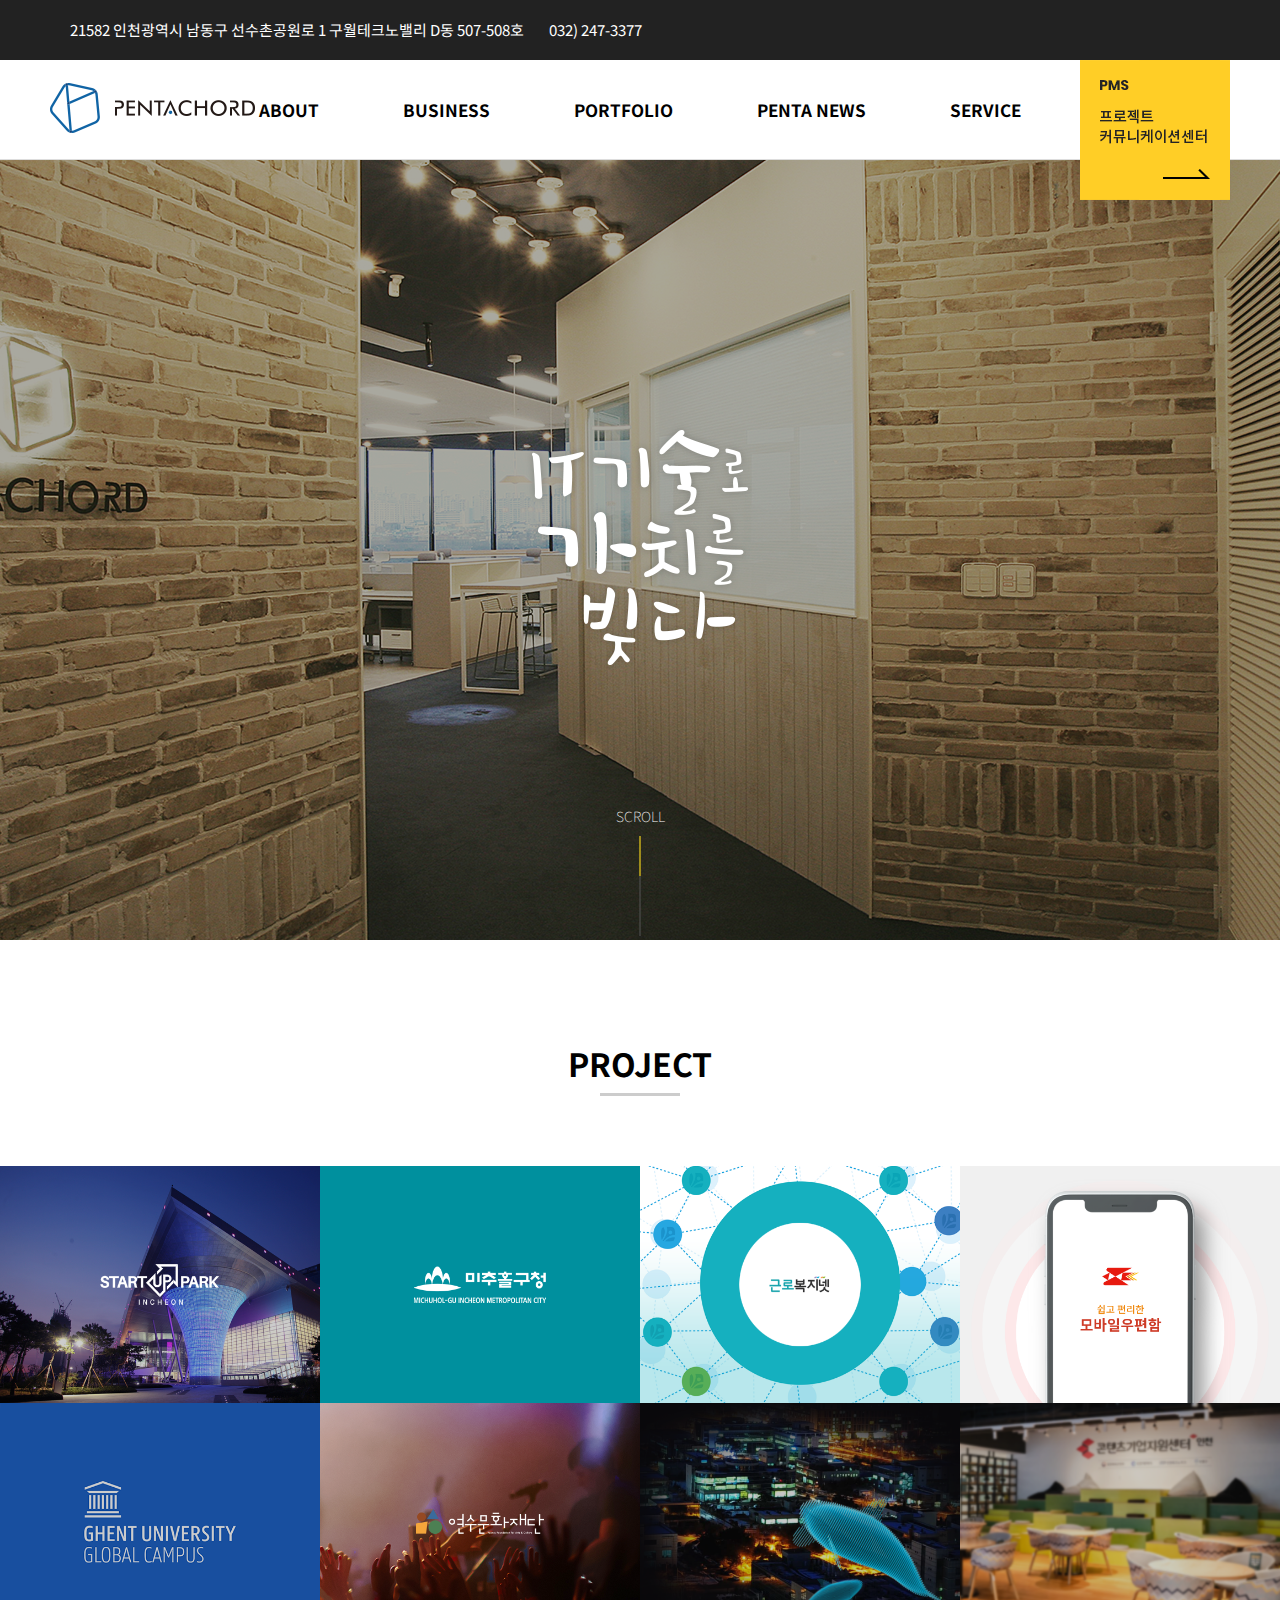
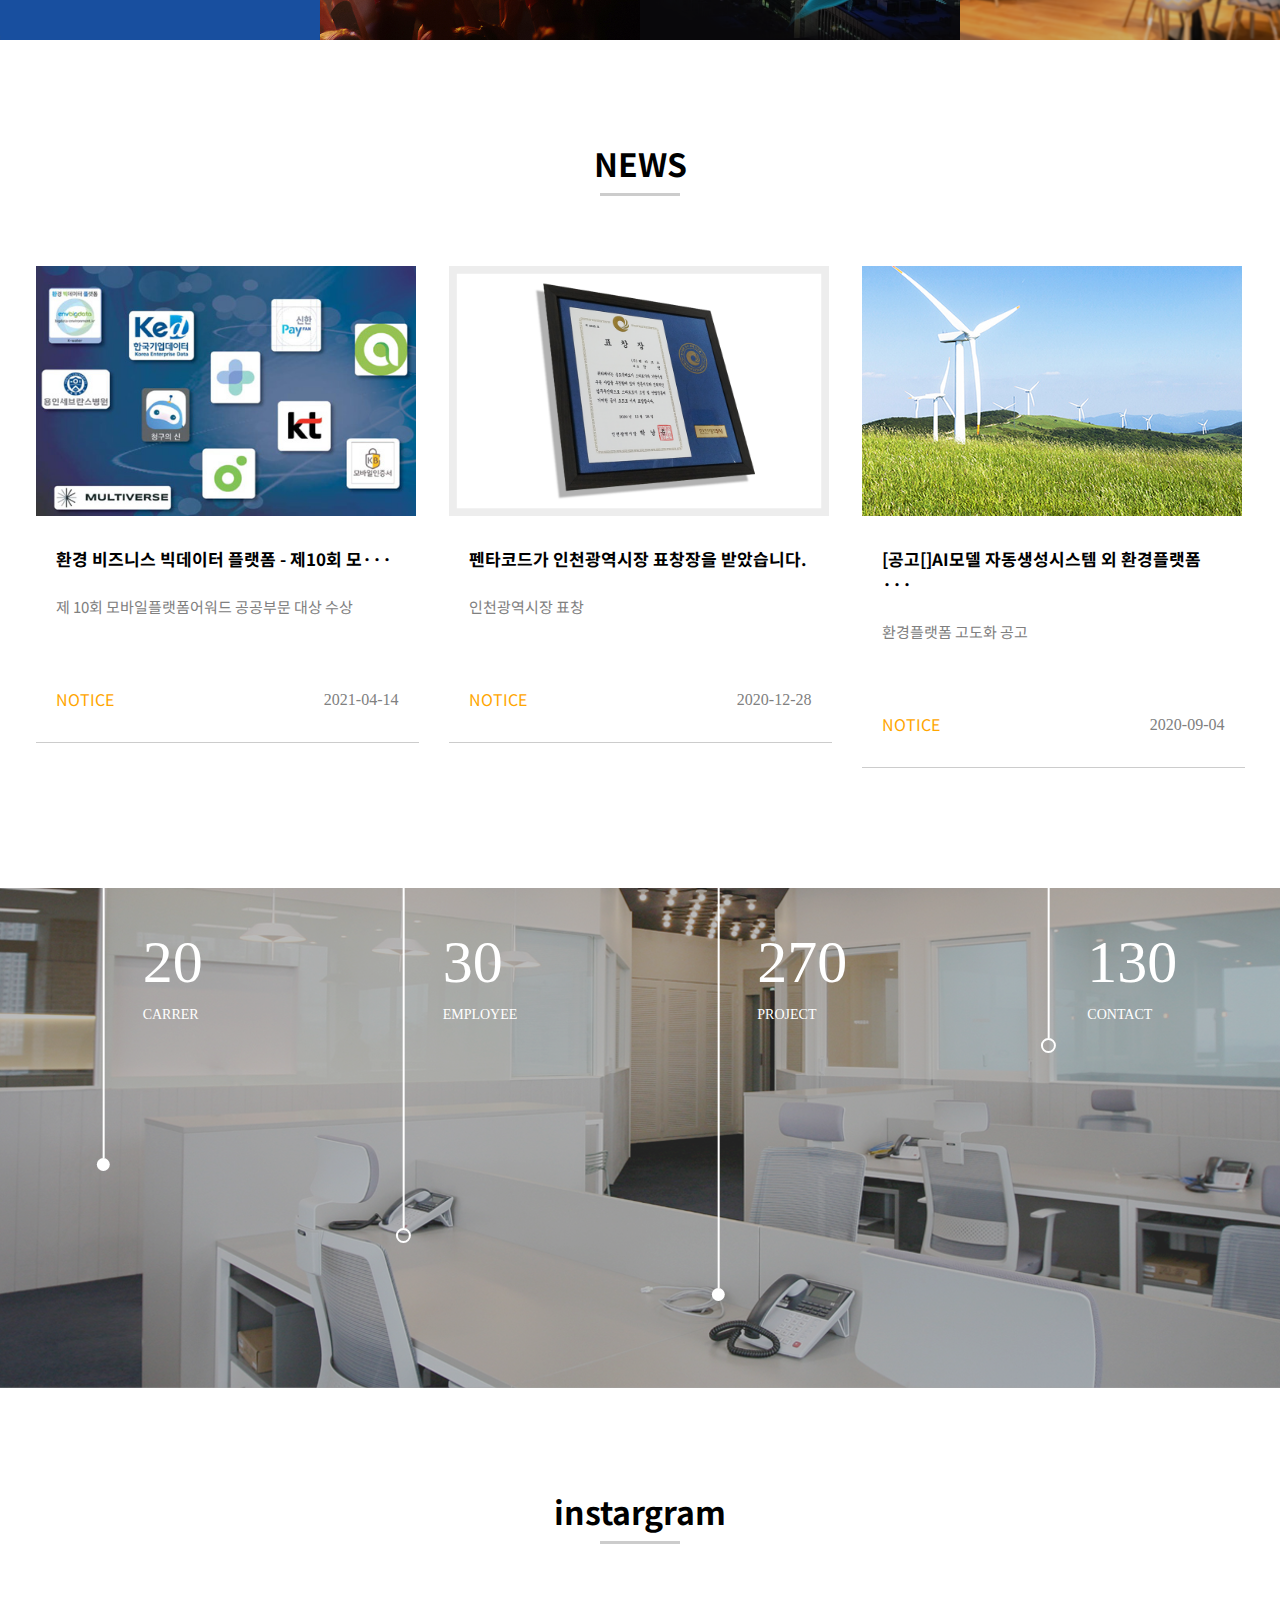
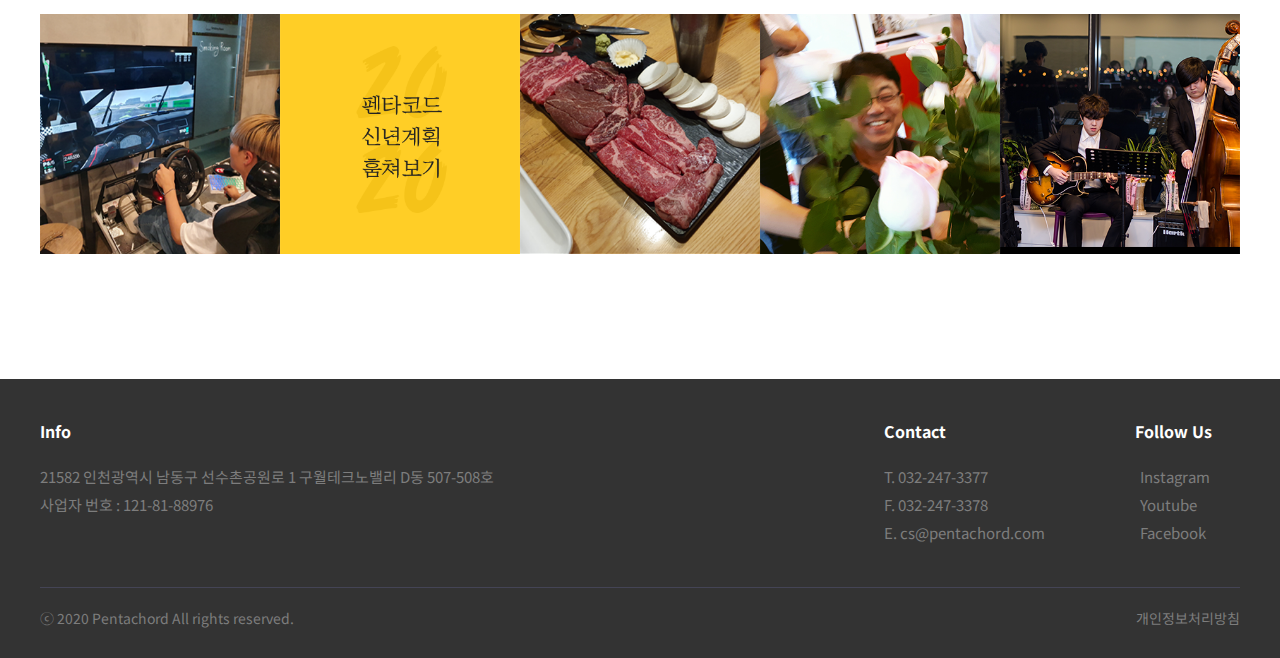
<file: index.html>
<!DOCTYPE html>
<html lang="en">

<head>
    <meta charset="UTF-8">
    <meta http-equiv="X-UA-Compatible" content="IE=edge">
    <meta name="viewport" content="width=device-width, initial-scale=1.0">
    <title>Penta</title>
    <link rel="stylesheet" type="text/css" href="CSS/style.css">
    <link rel="stylesheet" href="https://pro.fontawesome.com/releases/v5.10.0/css/all.css"
        integrity="sha384-AYmEC3Yw5cVb3ZcuHtOA93w35dYTsvhLPVnYs9eStHfGJvOvKxVfELGroGkvsg+p" crossorigin="anonymous" />
    <link rel="shortcut icon" href="IMG/favicon(3).ico" type="image/x-icon">
    <link rel="icon" href="/favicon.ico" type="image/x-icon">
    <link rel="preconnect" href="https://fonts.googleapis.com">
    <link rel="preconnect" href="https://fonts.googleapis.com">
    <link rel="preconnect" href="https://fonts.gstatic.com" crossorigin>
    <link href="https://fonts.googleapis.com/css2?family=Noto+Sans+KR&display=swap" rel="stylesheet">
</head>

<body>
    <!-- 헤더 시작 -->
    <header>
        <!-- 헤더 탑 -->
        <section class="header_top">
            <!-- 헤더 주소 전화번호 -->
            <i class="fas fa-map-marker-alt"></i>
            <span>21582 인천광역시 남동구 선수촌공원로 1 구월테크노밸리 D동 507-508호</span>
            <i class="fas fa-phone-alt"></i>
            <span>032) 247-3377</span>
        </section>
        <!-- 헤더 바텀 -->
        <section class="header_bottom">
            <!-- 헤더 로고 -->
            <span class="logo">
                <a href="#">
                    <img src="IMG/logo.png" alt="Logo">
                </a>
            </span>
            <!-- 헤더 네비게이션 -->
            <nav>
                <ul class="nav">
                    <li class="nav_li"><a href="#">About</a></li>
                    <li class="nav_li"><a href="#">Business</a></li>
                    <li><a href="#">Portfolio</a></li>
                    <li class="nav_li"><a href="#">Penta news</a></li>
                    <li class="nav_li"><a href="#">Service</a></li>
                </ul>
            </nav>
            <!-- 헤더 배너 -->
            <span class="sms">
                <a href="#">
                    <img src="IMG/banner.png" alt="pms">
                </a>
            </span>
        </section>
        <ul class="lay">
            <li class="lay_li">
                <ul class="contents">
                    <li>
                        <a href="#">
                            <img src="IMG/M1.png" alt="C1">
                            <div>펜타코드는?</div>
                        </a>
                    </li>
                    <li>
                        <a href="#">
                            <img src="IMG/M2.png" alt="C1">
                            <div>조직</div>
                        </a>
                    </li>
                    <li>
                        <a href="#">
                            <img src="IMG/M3.png" alt="C1">
                            <div>오시는 길</div>
                        </a>
                    </li>
                    <li>
                        <a href="#">
                            <img src="IMG/M4.png" alt="C1">
                            <div>문의</div>
                        </a>
                    </li>
                </ul>
            </li>
            <li class="lay_li">
                <ul class="contents">
                    <li>
                        <a href="#">
                            <img src="IMG/M5.png" alt="C1">
                            <div>사업분야</div>
                        </a>
                    </li>
                    <li>
                        <a href="#">
                            <img src="IMG/M6.png" alt="C1">
                            <div>경험</div>
                        </a>
                    </li>
                    <li>
                        <a href="#">
                            <img src="IMG/M7.png" alt="C1">
                            <div>고객사</div>
                        </a>
                    </li>
                </ul>
            </li>
            <li class="lay_li">
                <ul class="contents">
                    <li>
                        <a href="#">
                            <img src="IMG/M8.png" alt="C1">
                            <div>소식</div>
                        </a>
                    </li>
                    <li>
                        <a href="#">
                            <img src="IMG/M9.png" alt="C1">
                            <div>펜타SNS</div>
                        </a>
                    </li>
                    <li>
                        <a href="#">
                            <img src="IMG/M11.png" alt="C1">
                            <div>갤러리</div>
                        </a>
                    </li>
                </ul>
            </li>
            <li class="lay_li">
                <ul class="contents">
                    <li>
                        <a href="#">
                            <img src="IMG/M12.png" alt="C1">
                            <div>K웨비나</div>
                        </a>
                    </li>
                    <li>
                        <a href="#">
                            <img src="IMG/M13.png" alt="C1">
                            <div>큐트러스트SSL</div>
                        </a>
                    </li>
                </ul>
            </li>
        </ul>
    </header>
    <!-- 헤더 끝 -->
    <!-- 메인 시작 -->
    <main>
        <!-- Visual -->
        <section class="visual">
            <img src="IMG/Visual.png" alt="Visual">
            <div class="sc">
                <h1>Scroll</h1>
                <div class="bar">
                    <div class="resource">

                    </div>
                </div>
            </div>
        </section>
        <!-- Project -->
        <section class="Project">
            <!-- 공통 제목 타이틀 HHH -->
            <h6 class="HHH">PROJECT</h6>
            <!-- Projects -->
            <ul class="Projects">
                <div class="cursor"></div>
                <!-- Projects 탑 -->
                <div class="top">
                    <li>
                        <a href="#">
                            <img src="IMG/i1.png" alt="i1">
                            <p>스타트업파크,품(POOM)플랫폼 구축 사업</p>
                        </a>
                    </li>
                    <li>
                        <a href="#">
                            <img src="IMG/i2.png" alt="i1">
                            <p>미추홀구 홈페이지 전면 개편</p>
                        </a>
                    </li>
                    <li>
                        <a href="#">
                            <img src="IMG/i3.png" alt="i1">
                            <p>근로복지넷 위탁 운영</p>
                        </a>
                    </li>
                    <li>
                        <a href="#">
                            <img src="IMG/i4.png" alt="i1">
                            <p>머신러닝 기반 간편 주소관리 서비스 구축</p>
                        </a>
                    </li>
                </div>
                <!-- Projects 바텀 -->
                <div class="bottom">
                    <li>
                        <a href="#">
                            <img src="IMG/i5.png" alt="i1">
                            <p>켄트대학교 온라인입학지원 홈페이지 구축</p>
                        </a>
                    </li>
                    <li>
                        <a href="#">
                            <img src="IMG/i6.png" alt="i1">
                            <p>(재)영수문화재단 홈페이지 제작</p>
                        </a>
                    </li>
                    <li>
                        <a href="#">
                            <img src="IMG/i7.png" alt="i1">
                            <p>인천 VR · AR 제작거점센터 정보포털 구축 및 운영</p>
                        </a>
                    </li>
                    <li>
                        <a href="#">
                            <img src="IMG/i8.png" alt="i1">
                            <p>인천 콘텐츠기업지원센터 홈페이지 및 인포메이션 시스템 구축</p>
                        </a>
                    </li>
                </div>

            </ul>
        </section>
        <section class="NEWS">
            <h6 class="HHH">NEWS</h6>
            <ul class="container">
                <li class="N">
                    <a href="#">
                        <div class="ig">
                            <div class="cursor"></div>
                            <img src="IMG/q1.png" alt="I!">
                        </div>
                        <div class="des">
                            <h3>환경 비즈니스 빅데이터 플랫폼 - 제10회 모···</h3>
                            <p>제 10회 모바일플랫폼어워드 공공부문 대상 수상</p>
                        </div>
                        <div class="day">
                            <span>NOTICE</span>
                            <span>2021-04-14</span>
                        </div>
                    </a>
                </li>
                <li class="N">
                    <a href="#">
                        <div class="ig">
                            <div class="cursor"></div>
                            <img src="IMG/q2.png" alt="I@">
                        </div>
                        <div class="des">
                            <h3>펜타코드가 인천광역시장 표창장을 받았습니다.</h3>
                            <p>인천광역시장 표창</p>
                        </div>
                        <div class="day">
                            <span>NOTICE</span>
                            <span>2020-12-28</span>
                        </div>
                    </a>
                </li>
                <li class="N">
                    <a href="#">
                        <div class="ig">
                            <div class="cursor"></div>
                            <img src="IMG/q3.jpg" alt="I#">
                        </div>
                        <div class="des">
                            <h3>[공고[]AI모델 자동생성시스템 외 환경플랫폼···</h3>
                            <p>환경플랫폼 고도화 공고</p>
                        </div>
                        <div class="day">
                            <span>NOTICE</span>
                            <span>2020-09-04</span>
                        </div>
                    </a>
                </li>
            </ul>
        </section>
        <section class="statics">
            <ul class="des1">
                <li>
                    <div>20</div>
                    <div>Carrer</div>
                </li>
                <li>
                    <div>30</div>
                    <div>Employee</div>
                </li>
                <li>
                    <div>270</div>
                    <div>Project</div>
                </li>
                <li>
                    <div>130</div>
                    <div>Contact</div>
                </li>
            </ul>
        </section>
        <section class="instargram">
            <h6 class="HHH">instargram</h6>
            <ul class="images">
                <li><a href="#">
                        <img src="IMG/p1.png" alt="">
                    </a></li>
                <li><a href="#">
                        <img src="IMG/p2.png" alt="">
                    </a></li>
                <li><a href="#">
                        <img src="IMG/p3.png" alt="">
                    </a></li>
                <li><a href="#">
                        <img src="IMG/p4.png" alt="">
                    </a></li>
                <li><a href="#">
                        <img src="IMG/p5.png" alt="">
                    </a></li>
            </ul>
        </section>
    </main>
    <footer>
        <section class="footer">
            <div class="footer_top">
                <span class="f_b">
                    <h5 class="f_h">Info</h5>
                    <ul>
                        <li>21582 인천광역시 남동구 선수촌공원로 1 구월테크노밸리 D동 507-508호</li>
                        <li>사업자 번호 : 121-81-88976</li>
                    </ul>
                </span>
                <span class="f_b">
                    <h5 class="f_h">Contact</h5>
                    <ul>
                        <li>T. 032-247-3377</li>
                        <li>F. 032-247-3378</li>
                        <li>E. cs@pentachord.com</li>
                    </ul>
                </span>
                <span class="f_b">
                    <h5 class="f_h">Follow Us</h5>
                    <ul>
                        <li>
                            <i class="fab fa-instagram"></i>
                            <a href="#">Instagram</a>
                        </li>
                        <li>
                            <i class="fab fa-youtube"></i>
                            <a href="#">Youtube</a>
                        </li>
                        <li>
                            <i class="fab fa-facebook-f"></i>
                            <a href="#">Facebook</a>
                        </li>
                    </ul>
                </span>
            </div>
            <div class="footer_bottom">
                <span>ⓒ 2020 Pentachord All rights reserved.</span>
                <span>
                    <a href="#">
                        개인정보처리방침
                    </a>
                </span>
            </div>
        </section>
    </footer>
    <script src="JS/index.js"></script>
</body>

</html>
</file>
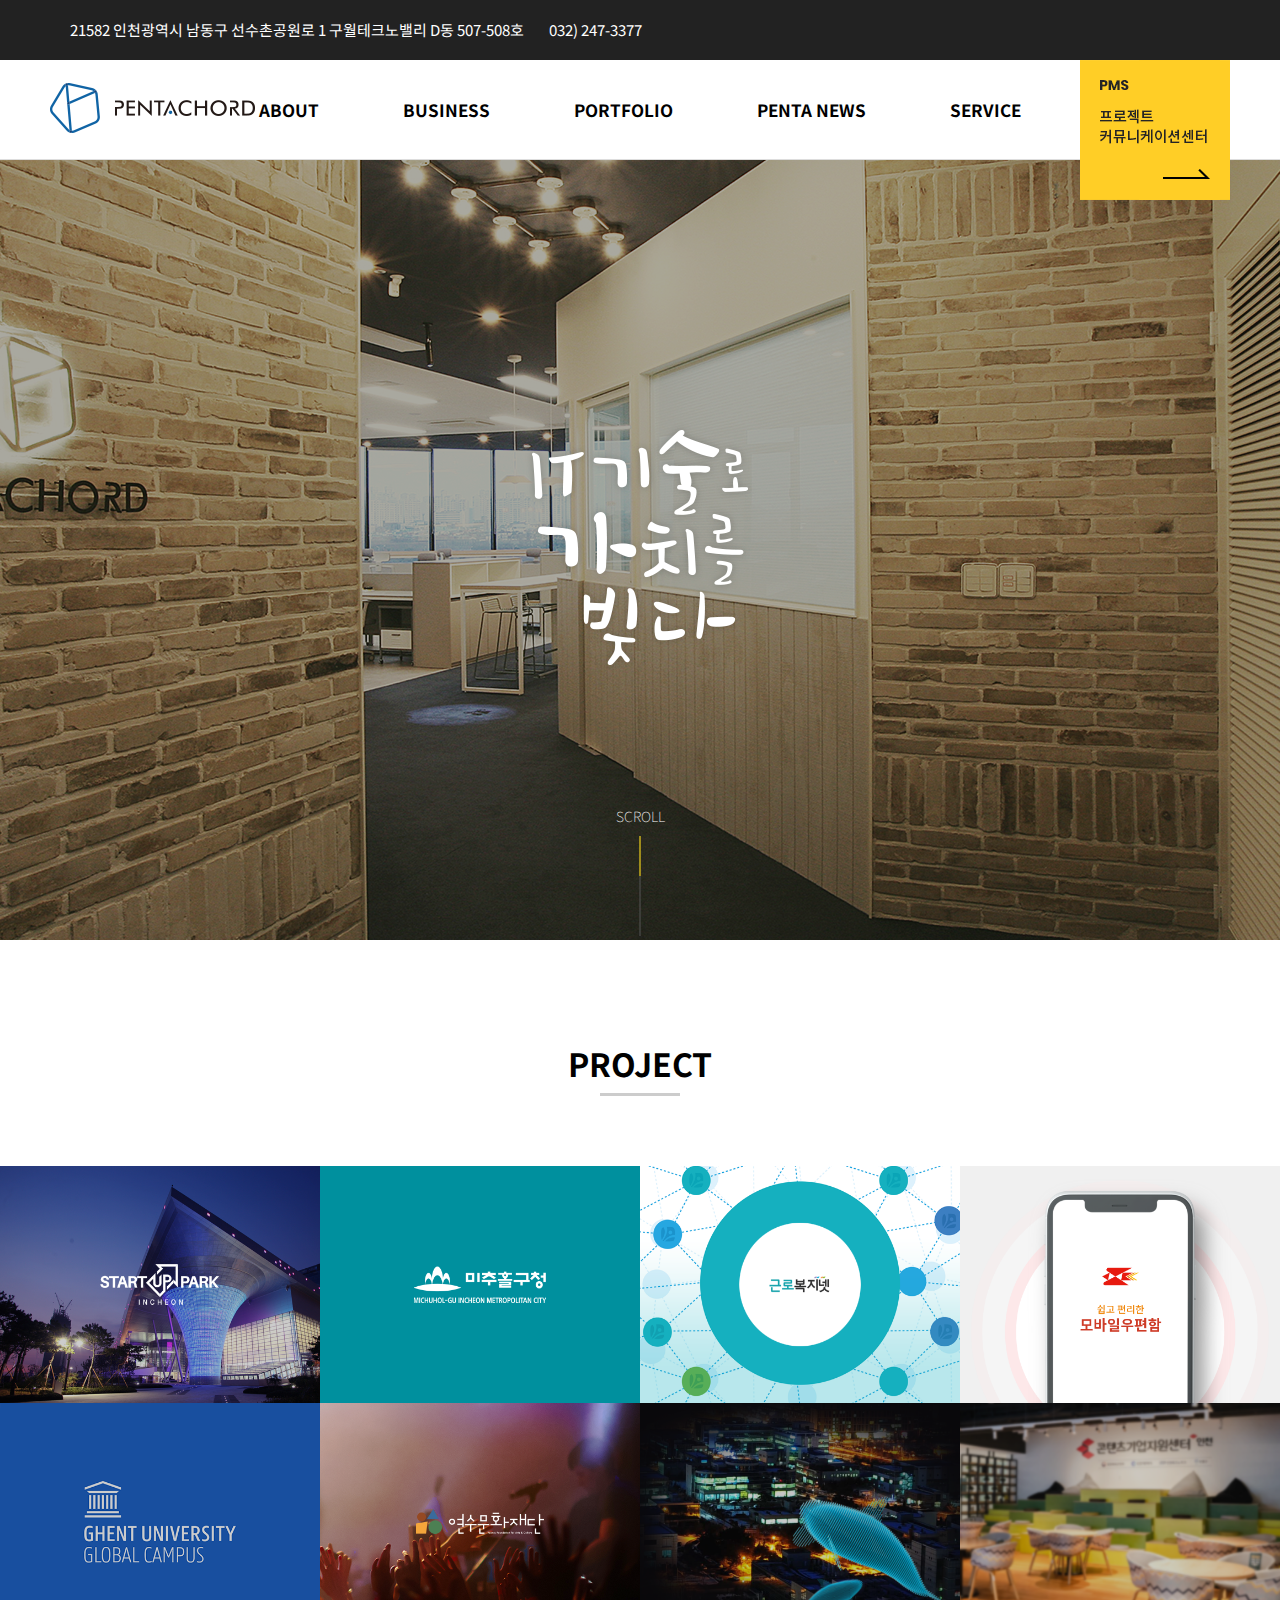
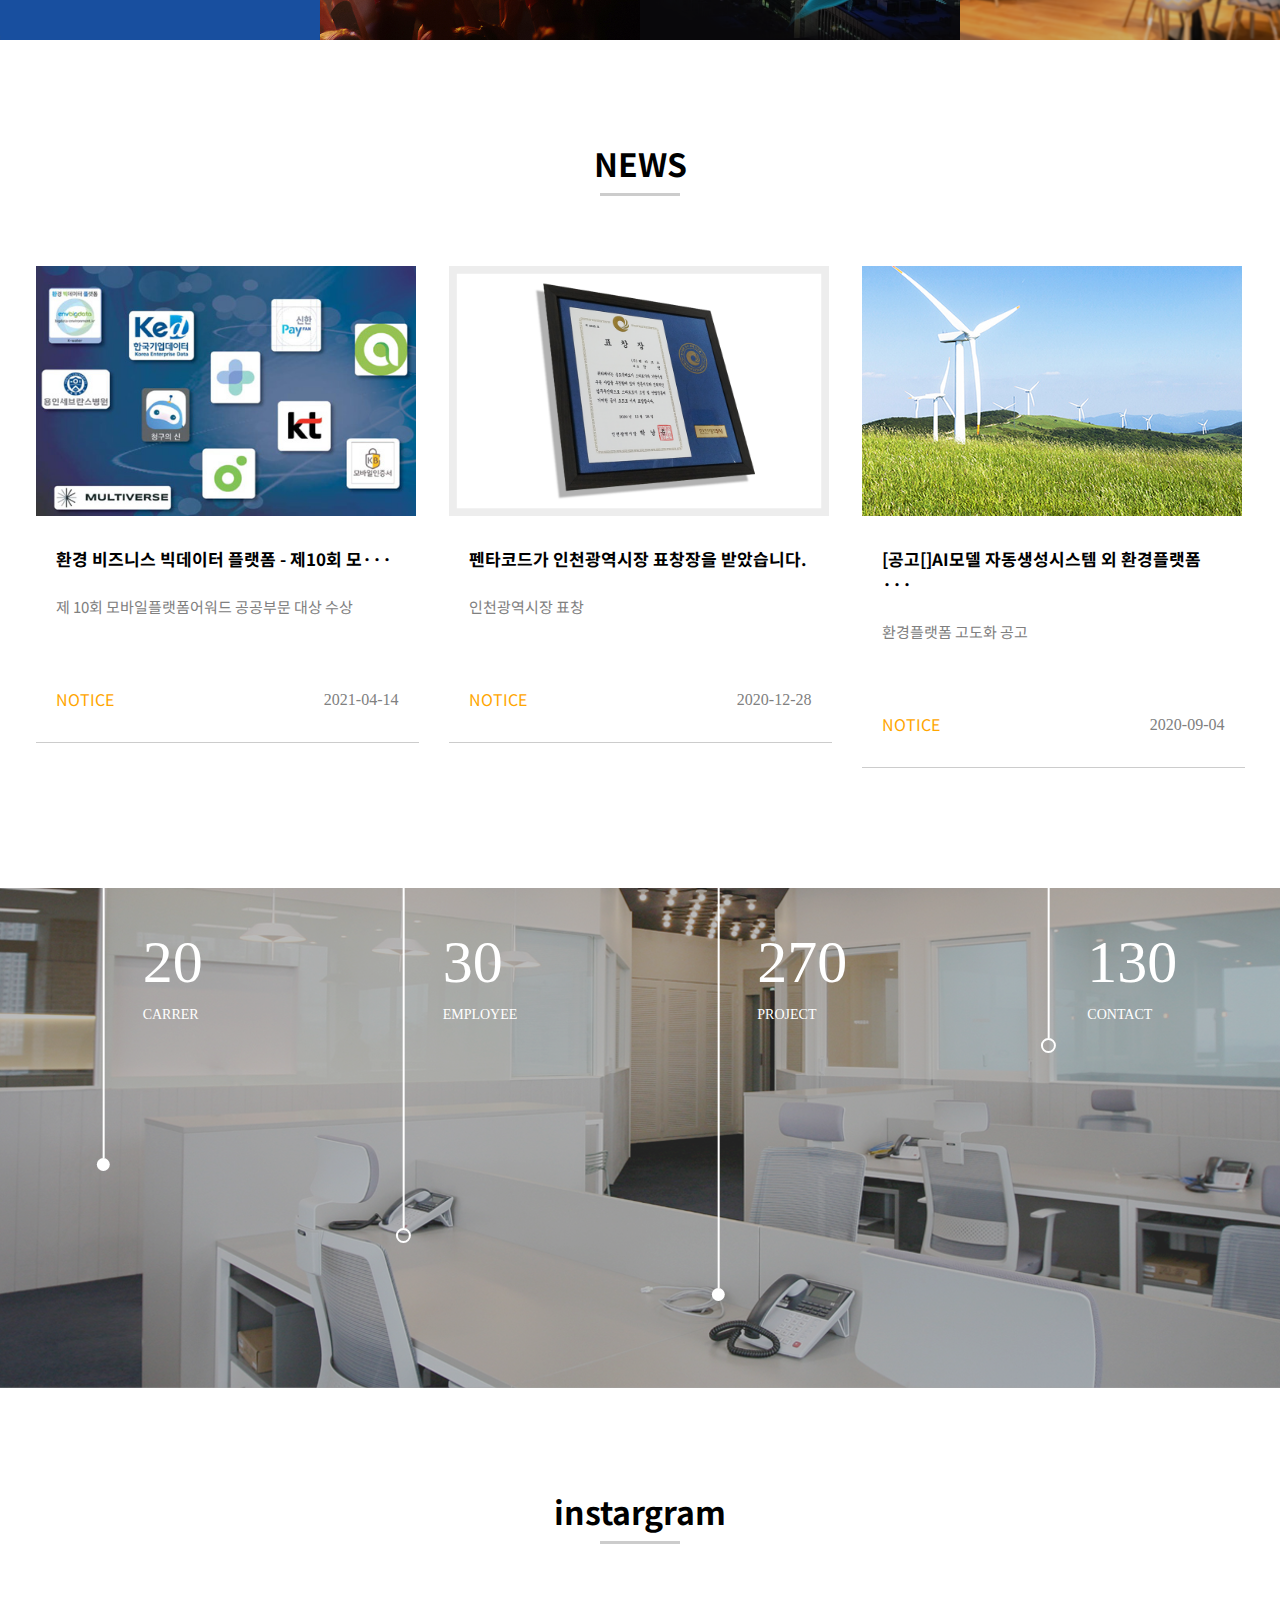
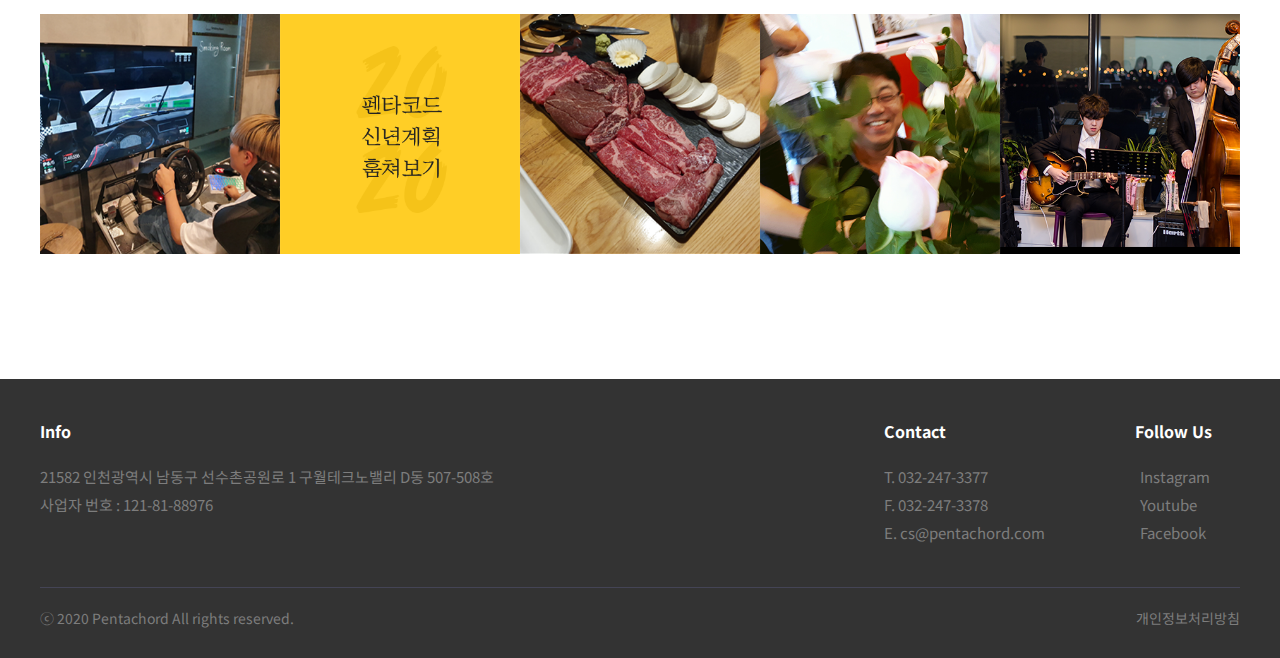
<file: HTML/index.html>
<!DOCTYPE html>
<html lang="en">

<head>
    <meta charset="UTF-8">
    <meta http-equiv="X-UA-Compatible" content="IE=edge">
    <meta name="viewport" content="width=device-width, initial-scale=1.0">
    <title>Penta</title>
    <link rel="stylesheet" type="text/css" href="../CSS/style.css">
    <link rel="stylesheet" href="https://pro.fontawesome.com/releases/v5.10.0/css/all.css"
        integrity="sha384-AYmEC3Yw5cVb3ZcuHtOA93w35dYTsvhLPVnYs9eStHfGJvOvKxVfELGroGkvsg+p" crossorigin="anonymous" />
    <link rel="shortcut icon" href="../IMG/favicon(3).ico" type="image/x-icon">
    <link rel="icon" href="/favicon.ico" type="image/x-icon">
    <link rel="preconnect" href="https://fonts.googleapis.com">
    <link rel="preconnect" href="https://fonts.googleapis.com">
    <link rel="preconnect" href="https://fonts.gstatic.com" crossorigin>
    <link href="https://fonts.googleapis.com/css2?family=Noto+Sans+KR&display=swap" rel="stylesheet">
</head>

<body>
    <!-- 헤더 시작 -->
    <header>
        <!-- 헤더 탑 -->
        <section class="header_top">
            <!-- 헤더 주소 전화번호 -->
            <i class="fas fa-map-marker-alt"></i>
            <span>21582 인천광역시 남동구 선수촌공원로 1 구월테크노밸리 D동 507-508호</span>
            <i class="fas fa-phone-alt"></i>
            <span>032) 247-3377</span>
        </section>
        <!-- 헤더 바텀 -->
        <section class="header_bottom">
            <!-- 헤더 로고 -->
            <span class="logo">
                <a href="#">
                    <img src="../IMG/logo.png" alt="Logo">
                </a>
            </span>
            <!-- 헤더 네비게이션 -->
            <nav>
                <ul class="nav">
                    <li class="nav_li"><a href="#">About</a></li>
                    <li class="nav_li"><a href="#">Business</a></li>
                    <li><a href="#">Portfolio</a></li>
                    <li class="nav_li"><a href="#">Penta news</a></li>
                    <li class="nav_li"><a href="#">Service</a></li>
                </ul>
            </nav>
            <!-- 헤더 배너 -->
            <span class="sms">
                <a href="#">
                    <img src="../IMG/banner.png" alt="pms">
                </a>
            </span>
        </section>
        <ul class="lay">
            <li class="lay_li">
                <ul class="contents">
                    <li>
                        <a href="#">
                            <img src="../IMG/M1.png" alt="C1">
                            <div>펜타코드는?</div>
                        </a>
                    </li>
                    <li>
                        <a href="#">
                            <img src="../IMG/M2.png" alt="C1">
                            <div>조직</div>
                        </a>
                    </li>
                    <li>
                        <a href="#">
                            <img src="../IMG/M3.png" alt="C1">
                            <div>오시는 길</div>
                        </a>
                    </li>
                    <li>
                        <a href="#">
                            <img src="../IMG/M4.png" alt="C1">
                            <div>문의</div>
                        </a>
                    </li>
                </ul>
            </li>
            <li class="lay_li">
                <ul class="contents">
                    <li>
                        <a href="#">
                            <img src="../IMG/M5.png" alt="C1">
                            <div>사업분야</div>
                        </a>
                    </li>
                    <li>
                        <a href="#">
                            <img src="../IMG/M6.png" alt="C1">
                            <div>경험</div>
                        </a>
                    </li>
                    <li>
                        <a href="#">
                            <img src="../IMG/M7.png" alt="C1">
                            <div>고객사</div>
                        </a>
                    </li>
                </ul>
            </li>
            <li class="lay_li">
                <ul class="contents">
                    <li>
                        <a href="#">
                            <img src="../IMG/M8.png" alt="C1">
                            <div>소식</div>
                        </a>
                    </li>
                    <li>
                        <a href="#">
                            <img src="../IMG/M9.png" alt="C1">
                            <div>펜타SNS</div>
                        </a>
                    </li>
                    <li>
                        <a href="#">
                            <img src="../IMG/M11.png" alt="C1">
                            <div>갤러리</div>
                        </a>
                    </li>
                </ul>
            </li>
            <li class="lay_li">
                <ul class="contents">
                    <li>
                        <a href="#">
                            <img src="../IMG/M12.png" alt="C1">
                            <div>K웨비나</div>
                        </a>
                    </li>
                    <li>
                        <a href="#">
                            <img src="../IMG/M13.png" alt="C1">
                            <div>큐트러스트SSL</div>
                        </a>
                    </li>
                </ul>
            </li>
        </ul>
    </header>
    <!-- 헤더 끝 -->
    <!-- 메인 시작 -->
    <main>
        <!-- Visual -->
        <section class="visual">
            <img src="../IMG/Visual.png" alt="Visual">
            <div class="sc">
                <h1>Scroll</h1>
                <div class="bar">
                    <div class="resource">

                    </div>
                </div>
            </div>
        </section>
        <!-- Project -->
        <section class="Project">
            <!-- 공통 제목 타이틀 HHH -->
            <h6 class="HHH">PROJECT</h6>
            <!-- Projects -->
            <ul class="Projects">
                <div class="cursor"></div>
                <!-- Projects 탑 -->
                <div class="top">
                    <li>
                        <a href="#">
                            <img src="../IMG/i1.png" alt="i1">
                            <p>스타트업파크,품(POOM)플랫폼 구축 사업</p>
                        </a>
                    </li>
                    <li>
                        <a href="#">
                            <img src="../IMG/i2.png" alt="i1">
                            <p>미추홀구 홈페이지 전면 개편</p>
                        </a>
                    </li>
                    <li>
                        <a href="#">
                            <img src="../IMG/i3.png" alt="i1">
                            <p>근로복지넷 위탁 운영</p>
                        </a>
                    </li>
                    <li>
                        <a href="#">
                            <img src="../IMG/i4.png" alt="i1">
                            <p>머신러닝 기반 간편 주소관리 서비스 구축</p>
                        </a>
                    </li>
                </div>
                <!-- Projects 바텀 -->
                <div class="bottom">
                    <li>
                        <a href="#">
                            <img src="../IMG/i5.png" alt="i1">
                            <p>켄트대학교 온라인입학지원 홈페이지 구축</p>
                        </a>
                    </li>
                    <li>
                        <a href="#">
                            <img src="../IMG/i6.png" alt="i1">
                            <p>(재)영수문화재단 홈페이지 제작</p>
                        </a>
                    </li>
                    <li>
                        <a href="#">
                            <img src="../IMG/i7.png" alt="i1">
                            <p>인천 VR · AR 제작거점센터 정보포털 구축 및 운영</p>
                        </a>
                    </li>
                    <li>
                        <a href="#">
                            <img src="../IMG/i8.png" alt="i1">
                            <p>인천 콘텐츠기업지원센터 홈페이지 및 인포메이션 시스템 구축</p>
                        </a>
                    </li>
                </div>

            </ul>
        </section>
        <section class="NEWS">
            <h6 class="HHH">NEWS</h6>
            <ul class="container">
                <li class="N">
                    <a href="#">
                        <div class="ig">
                            <div class="cursor"></div>
                            <img src="../IMG/q1.png" alt="I!">
                        </div>
                        <div class="des">
                            <h3>환경 비즈니스 빅데이터 플랫폼 - 제10회 모···</h3>
                            <p>제 10회 모바일플랫폼어워드 공공부문 대상 수상</p>
                        </div>
                        <div class="day">
                            <span>NOTICE</span>
                            <span>2021-04-14</span>
                        </div>
                    </a>
                </li>
                <li class="N">
                    <a href="#">
                        <div class="ig">
                            <div class="cursor"></div>
                            <img src="../IMG/q2.png" alt="I@">
                        </div>
                        <div class="des">
                            <h3>펜타코드가 인천광역시장 표창장을 받았습니다.</h3>
                            <p>인천광역시장 표창</p>
                        </div>
                        <div class="day">
                            <span>NOTICE</span>
                            <span>2020-12-28</span>
                        </div>
                    </a>
                </li>
                <li class="N">
                    <a href="#">
                        <div class="ig">
                            <div class="cursor"></div>
                            <img src="../IMG/q3.jpg" alt="I#">
                        </div>
                        <div class="des">
                            <h3>[공고[]AI모델 자동생성시스템 외 환경플랫폼···</h3>
                            <p>환경플랫폼 고도화 공고</p>
                        </div>
                        <div class="day">
                            <span>NOTICE</span>
                            <span>2020-09-04</span>
                        </div>
                    </a>
                </li>
            </ul>
        </section>
        <section class="statics">
            <ul class="des1">
                <li>
                    <div>20</div>
                    <div>Carrer</div>
                </li>
                <li>
                    <div>30</div>
                    <div>Employee</div>
                </li>
                <li>
                    <div>270</div>
                    <div>Project</div>
                </li>
                <li>
                    <div>130</div>
                    <div>Contact</div>
                </li>
            </ul>
        </section>
        <section class="instargram">
            <h6 class="HHH">instargram</h6>
            <ul class="images">
                <li><a href="#">
                        <img src="../IMG/p1.png" alt="">
                    </a></li>
                <li><a href="#">
                        <img src="../IMG/p2.png" alt="">
                    </a></li>
                <li><a href="#">
                        <img src="../IMG/p3.png" alt="">
                    </a></li>
                <li><a href="#">
                        <img src="../IMG/p4.png" alt="">
                    </a></li>
                <li><a href="#">
                        <img src="../IMG/p5.png" alt="">
                    </a></li>
            </ul>
        </section>
    </main>
    <footer>
        <section class="footer">
            <div class="footer_top">
                <span class="f_b">
                    <h5 class="f_h">Info</h5>
                    <ul>
                        <li>21582 인천광역시 남동구 선수촌공원로 1 구월테크노밸리 D동 507-508호</li>
                        <li>사업자 번호 : 121-81-88976</li>
                    </ul>
                </span>
                <span class="f_b">
                    <h5 class="f_h">Contact</h5>
                    <ul>
                        <li>T. 032-247-3377</li>
                        <li>F. 032-247-3378</li>
                        <li>E. cs@pentachord.com</li>
                    </ul>
                </span>
                <span class="f_b">
                    <h5 class="f_h">Follow Us</h5>
                    <ul>
                        <li>
                            <i class="fab fa-instagram"></i>
                            <a href="#">Instagram</a>
                        </li>
                        <li>
                            <i class="fab fa-youtube"></i>
                            <a href="#">Youtube</a>
                        </li>
                        <li>
                            <i class="fab fa-facebook-f"></i>
                            <a href="#">Facebook</a>
                        </li>
                    </ul>
                </span>
            </div>
            <div class="footer_bottom">
                <span>ⓒ 2020 Pentachord All rights reserved.</span>
                <span>
                    <a href="#">
                        개인정보처리방침
                    </a>
                </span>
            </div>
        </section>
    </footer>
    <script src="../JS/index.js"></script>
</body>

</html>
</file>
<file: CSS/style.css>
* {
  margin: 0px;
  padding: 0px;
  list-style: none;
  text-decoration: none;
  -webkit-box-sizing: border-box;
          box-sizing: border-box;
}

body header {
  width: 100%;
  height: 160px;
  border-bottom: 1px solid #ddd;
  z-index: 999;
}

body header .header_top {
  display: block;
  position: relative;
  width: 100%;
  height: 60px;
  background-color: #222;
  padding: 0px 50px;
  padding-bottom: 2px;
  display: -webkit-box;
  display: -ms-flexbox;
  display: flex;
  -webkit-box-align: center;
      -ms-flex-align: center;
          align-items: center;
  font-family: 'Noto Sans KR', sans-serif;
}

body header .header_top i {
  color: #ffd900;
  font-size: 14px;
  margin-top: 2px;
  margin-left: 10px;
}

body header .header_top i:nth-of-type(2) {
  margin-left: 15px;
}

body header .header_top span {
  color: white;
  font-size: 15px;
  margin-left: 10px;
}

body header .header_bottom {
  position: relative;
  padding: 0px 50px;
  width: 100%;
  height: 100px;
}

body header .header_bottom .logo {
  position: absolute;
  left: 50px;
  top: 50%;
  -webkit-transform: translateY(-50%);
          transform: translateY(-50%);
}

body header .header_bottom .logo a {
  display: block;
  width: 100%;
  height: 100%;
}

body header .header_bottom nav {
  text-align: center;
  line-height: 100px;
}

body header .header_bottom nav .nav li {
  display: inline-block;
}

body header .header_bottom nav .nav li a {
  padding: 0px 40px;
  display: block;
  color: black;
  font-family: 'Noto Sans KR', sans-serif;
  font-weight: bold;
  font-size: 17px;
  text-transform: uppercase;
  width: 100%;
  height: 95%;
  display: block;
}

body header .header_bottom .sms {
  position: absolute;
  right: 50px;
  top: 0px;
  z-index: 999;
}

body header .header_bottom .sms a {
  display: block;
  width: 100%;
  height: 100%;
}

body header .lay {
  position: absolute;
  display: none;
  left: 0px;
  top: 160px;
  width: 100%;
  height: 250px;
  z-index: 998;
  background: white;
}

body header .lay .lay_li {
  position: absolute;
  left: 0px;
  top: 0px;
  width: 100%;
  height: 250px;
  padding: 40px 0px;
  display: -webkit-box;
  display: -ms-flexbox;
  display: flex;
  -webkit-box-pack: center;
      -ms-flex-pack: center;
          justify-content: center;
  display: none;
}

body header .lay .lay_li ul {
  display: -webkit-box;
  display: -ms-flexbox;
  display: flex;
  -webkit-box-align: center;
      -ms-flex-align: center;
          align-items: center;
}

body header .lay .lay_li ul li {
  text-align: center;
  display: inline-block;
  margin: 0px 60px;
}

body header .lay .lay_li ul li a {
  font-family: 'Noto Sans KR', sans-serif;
  color: black;
}

body header .lay .lay_li ul li a div {
  margin-top: 30px;
}

body .HHH {
  display: -webkit-inline-box;
  display: -ms-inline-flexbox;
  display: inline-flex;
  position: relative;
  font-size: 32px;
  margin-top: 100px;
  margin-bottom: 80px;
  font-weight: bold;
  font-family: 'Noto Sans KR', sans-serif;
}

body .HHH::after {
  content: '';
  position: absolute;
  bottom: -10px;
  left: 50%;
  -webkit-transform: translateX(-50%);
          transform: translateX(-50%);
  width: 80px;
  height: 3px;
  background: #ccc;
}

body main .visual {
  position: relative;
  overflow-x: hidden;
  display: -webkit-box;
  display: -ms-flexbox;
  display: flex;
  -webkit-box-pack: center;
      -ms-flex-pack: center;
          justify-content: center;
}

body main .visual .sc {
  position: absolute;
  left: 50%;
  bottom: 4px;
  -webkit-transform: translateX(-50%);
          transform: translateX(-50%);
  display: -webkit-box;
  display: -ms-flexbox;
  display: flex;
  -webkit-box-pack: center;
      -ms-flex-pack: center;
          justify-content: center;
  -webkit-box-align: center;
      -ms-flex-align: center;
          align-items: center;
  -webkit-box-orient: vertical;
  -webkit-box-direction: normal;
      -ms-flex-direction: column;
          flex-direction: column;
}

body main .visual .sc h1 {
  font-size: 14px;
  color: white;
  font-family: 'Noto Sans KR', sans-serif;
  margin-bottom: 10px;
  text-transform: uppercase;
  font-weight: 100;
}

body main .visual .sc .bar {
  position: relative;
  width: 1px;
  height: 100px;
  background: #555;
}

body main .visual .sc .bar .resource {
  position: absolute;
  width: 1px;
  height: 40px;
  background: #ffd900;
  -webkit-animation: he 3s infinite;
          animation: he 3s infinite;
}

@-webkit-keyframes he {
  0% {
    height: 40px;
  }
  50% {
    height: 100px;
  }
  100% {
    height: 40px;
  }
}

@keyframes he {
  0% {
    height: 40px;
  }
  50% {
    height: 100px;
  }
  100% {
    height: 40px;
  }
}

body main .Project {
  text-align: center;
}

body main .Project .Projects {
  position: relative;
  overflow: hidden;
  position: relative;
}

body main .Project .Projects .cursor {
  position: absolute;
  left: 0px;
  top: 0px;
  pointer-events: none;
  display: none;
  padding: 32px;
  border-radius: 50%;
  background: #ffd900;
  -webkit-transform: translate(-50%, -50%);
          transform: translate(-50%, -50%);
  z-index: 999;
}

body main .Project .Projects .cursor::after {
  content: '';
  position: absolute;
  top: 50%;
  left: 50%;
  -webkit-transform: translate(-50%, -50%);
          transform: translate(-50%, -50%);
  width: 2px;
  height: 35%;
  background-color: white;
}

body main .Project .Projects .cursor::before {
  content: '';
  position: absolute;
  top: 50%;
  left: 50%;
  -webkit-transform: translate(-50%, -50%);
          transform: translate(-50%, -50%);
  width: 35%;
  height: 2px;
  background-color: white;
}

body main .Project .Projects div {
  display: -webkit-box;
  display: -ms-flexbox;
  display: flex;
  -webkit-box-pack: center;
      -ms-flex-pack: center;
          justify-content: center;
  display: flex;
}

body main .Project .Projects div li {
  position: relative;
  display: block;
  max-width: 25%;
  -webkit-transition: all .25s;
  transition: all .25s;
}

body main .Project .Projects div li:hover a::after {
  opacity: .5;
}

body main .Project .Projects div li:hover a p {
  opacity: 1;
}

body main .Project .Projects div li a {
  cursor: none;
  position: relative;
  display: block;
  width: 100%;
  height: 100%;
}

body main .Project .Projects div li a img {
  width: 100%;
  height: 100%;
}

body main .Project .Projects div li a::after {
  content: '';
  position: absolute;
  left: 0px;
  top: 0px;
  width: 100%;
  height: 100%;
  background-color: black;
  opacity: 0;
  z-index: 1;
  -webkit-transition: all .25s;
  transition: all .25s;
}

body main .Project .Projects div li a p {
  position: absolute;
  width: 100%;
  height: 99%;
  display: -webkit-box;
  display: -ms-flexbox;
  display: flex;
  -webkit-box-pack: left;
      -ms-flex-pack: left;
          justify-content: left;
  -webkit-box-align: end;
      -ms-flex-align: end;
          align-items: flex-end;
  padding: 30px;
  text-align: left;
  left: 0px;
  top: 0px;
  color: white;
  font-size: 17px;
  font-weight: bold;
  font-family: 'Noto Sans KR', sans-serif;
  opacity: 0;
  z-index: 10;
  -webkit-transition: all .25s;
  transition: all .25s;
}

body main .NEWS {
  display: -webkit-box;
  display: -ms-flexbox;
  display: flex;
  -webkit-box-align: center;
      -ms-flex-align: center;
          align-items: center;
  -webkit-box-orient: vertical;
  -webkit-box-direction: normal;
      -ms-flex-direction: column;
          flex-direction: column;
  padding-bottom: 120px;
}

body main .NEWS .container {
  max-width: 1230px;
  height: auto;
  display: -webkit-box;
  display: -ms-flexbox;
  display: flex;
  -webkit-box-pack: center;
      -ms-flex-pack: center;
          justify-content: center;
}

body main .NEWS .container li {
  position: relative;
  display: inline-block;
  width: 100%;
  height: 100%;
  overflow: hidden;
}

body main .NEWS .container li .cursor {
  position: absolute;
  left: 0px;
  top: 0px;
  pointer-events: none;
  display: none;
  padding: 32px;
  border-radius: 50%;
  background: #ffd900;
  -webkit-transform: translate(-50%, -50%);
          transform: translate(-50%, -50%);
  z-index: 999;
}

body main .NEWS .container li .cursor::after {
  content: '';
  position: absolute;
  top: 50%;
  left: 50%;
  -webkit-transform: translate(-50%, -50%);
          transform: translate(-50%, -50%);
  width: 2px;
  height: 35%;
  background-color: white;
}

body main .NEWS .container li .cursor::before {
  content: '';
  position: absolute;
  top: 50%;
  left: 50%;
  -webkit-transform: translate(-50%, -50%);
          transform: translate(-50%, -50%);
  width: 35%;
  height: 2px;
  background-color: white;
}

body main .NEWS .container li:not(:nth-child(1)) {
  margin-left: 30px;
}

body main .NEWS .container li a {
  position: relative;
  display: block;
  width: 100%;
  height: 100%;
}

body main .NEWS .container li a:hover .ig::after {
  opacity: .5;
}

body main .NEWS .container li a:hover .day {
  border-bottom: 1px solid #ffa600;
}

body main .NEWS .container li a .ig {
  position: relative;
  display: -webkit-box;
  display: -ms-flexbox;
  display: flex;
  width: 100%;
  max-height: 50%;
  overflow: hidden;
  pointer-events: none;
}

body main .NEWS .container li a .ig::after {
  content: '';
  position: absolute;
  top: 0px;
  left: 0px;
  width: 100%;
  height: 100%;
  background-color: black;
  opacity: 0;
  -webkit-transition: all .25s;
  transition: all .25s;
}

body main .NEWS .container li a .ig img {
  width: 380px;
  max-height: 250px;
  height: 100%;
}

body main .NEWS .container li a .des {
  font-family: 'Noto Sans KR', sans-serif;
  padding: 20px;
  padding-top: 25px;
  padding-bottom: 45px;
  pointer-events: none;
}

body main .NEWS .container li a .des h3 {
  font-size: 17px;
  color: black;
  margin-bottom: 25px;
  margin-top: 5px;
}

body main .NEWS .container li a .des p {
  font-size: 15px;
  color: gray;
}

body main .NEWS .container li a .day {
  padding: 25px 20px 30px 20px;
  border-bottom: 1px solid #ccc;
  display: -webkit-box;
  display: -ms-flexbox;
  display: flex;
  -webkit-box-pack: justify;
      -ms-flex-pack: justify;
          justify-content: space-between;
  pointer-events: none;
}

body main .NEWS .container li a .day span:nth-child(1) {
  color: #ffa600;
  font-family: 'Noto Sans KR', sans-serif;
}

body main .NEWS .container li a .day span:nth-child(2) {
  color: gray;
  line-height: 25px;
}

body main .statics {
  position: relative;
  display: block;
  width: 100%;
  height: 500px;
  background: url(../IMG/bg_statistics.png) no-repeat center;
}

body main .statics .des1 {
  position: absolute;
  top: 0px;
  left: 50%;
  -webkit-transform: translateX(-50%);
          transform: translateX(-50%);
  display: -webkit-box;
  display: -ms-flexbox;
  display: flex;
  -webkit-box-pack: center;
      -ms-flex-pack: center;
          justify-content: center;
}

body main .statics .des1 li {
  position: relative;
  padding-left: 40px;
  padding-top: 40px;
  width: 100%;
}

body main .statics .des1 li:not(:nth-child(4)) {
  margin-right: 200px;
}

body main .statics .des1 li::after {
  content: '';
  position: absolute;
  width: 2px;
  height: 100%;
  left: 0px;
  top: 0px;
  background-color: white;
}

body main .statics .des1 li::before {
  content: '';
  position: absolute;
  width: 13px;
  height: 13px;
  border-radius: 50%;
  left: 0px;
  bottom: 0px;
  -webkit-transform: translate(-45%, 100%);
          transform: translate(-45%, 100%);
  background-color: white;
}

body main .statics .des1 li:nth-child(2)::before, body main .statics .des1 li:nth-child(4)::before {
  background: transparent;
  border: 2px solid white;
  width: 11px;
  height: 11px;
}

body main .statics .des1 li:nth-child(1) {
  height: 270px;
}

body main .statics .des1 li:nth-child(2) {
  height: 340px;
}

body main .statics .des1 li:nth-child(3) {
  height: 400px;
}

body main .statics .des1 li:nth-child(4) {
  height: 150px;
}

body main .statics .des1 li div {
  color: white;
  text-transform: uppercase;
}

body main .statics .des1 li div:nth-child(1) {
  font-size: 60px;
}

body main .statics .des1 li div:nth-child(2) {
  font-size: 14px;
  margin-top: 10px;
}

body main .instargram {
  text-align: center;
  font-family: 'Noto Sans KR', sans-serif;
  margin-bottom: 120px;
}

body main .instargram .images {
  display: -webkit-box;
  display: -ms-flexbox;
  display: flex;
  -webkit-box-pack: center;
      -ms-flex-pack: center;
          justify-content: center;
  -webkit-box-align: center;
      -ms-flex-align: center;
          align-items: center;
}

body main .instargram .images li a img {
  width: 240px;
  height: 240px;
}

body footer {
  background-color: #333333;
  color: white;
  padding-top: 40px;
  padding-bottom: 30px;
  font-family: 'Noto Sans KR', sans-serif;
}

body footer .footer {
  width: 1230px;
  height: auto;
  padding: 0px 15px;
  margin: 0 auto;
}

body footer .footer .footer_top {
  display: -webkit-box;
  display: -ms-flexbox;
  display: flex;
  -webkit-box-pack: center;
      -ms-flex-pack: center;
          justify-content: center;
  padding-bottom: 40px;
}

body footer .footer .footer_top .f_b:nth-child(1) {
  -webkit-box-flex: 0.8;
      -ms-flex: 0.8;
          flex: 0.8;
}

body footer .footer .footer_top .f_b:nth-child(2) {
  -webkit-box-flex: 0.2;
      -ms-flex: 0.2;
          flex: 0.2;
  padding-right: 40px;
}

body footer .footer .footer_top .f_b:nth-child(3) {
  -webkit-box-flex: 0.1;
      -ms-flex: 0.1;
          flex: 0.1;
}

body footer .footer .footer_top .f_b .f_h {
  font-size: 16px;
  padding-bottom: 20px;
}

body footer .footer .footer_top .f_b ul {
  color: #7d7d7d;
  font-size: 15px;
}

body footer .footer .footer_top .f_b ul li {
  line-height: 28px;
}

body footer .footer .footer_top .f_b ul li i {
  text-align: center;
  width: 20px;
  height: 20px;
}

body footer .footer .footer_top .f_b ul li a {
  padding-left: 5px;
  text-align: left;
  color: #7d7d7d;
}

body footer .footer .footer_bottom {
  display: -webkit-box;
  display: -ms-flexbox;
  display: flex;
  -webkit-box-align: center;
      -ms-flex-align: center;
          align-items: center;
  -webkit-box-pack: justify;
      -ms-flex-pack: justify;
          justify-content: space-between;
  padding-top: 20px;
  border-top: 1px solid #445;
}

body footer .footer .footer_bottom span {
  display: inline-block;
  color: #7d7d7d;
  font-size: 14px;
  font-family: 'Noto Sans KR', sans-serif;
}

body footer .footer .footer_bottom span a {
  color: #7d7d7d;
}
/*# sourceMappingURL=style.css.map */
</file>
